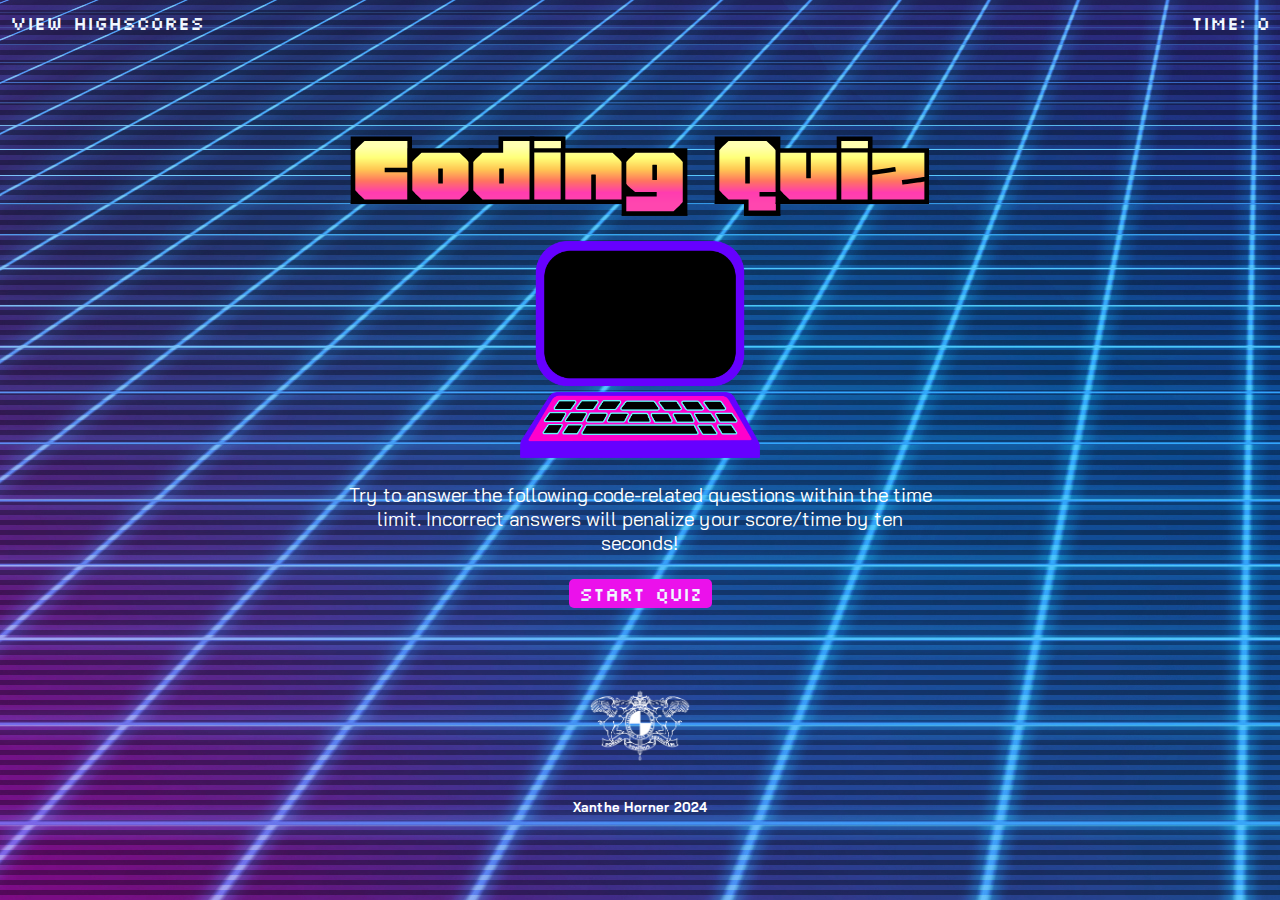
<file: index.html>
<!DOCTYPE html>
<html lang="en-gb">

<head>
  <meta charset="UTF-8" />
  <meta name="viewport" content="width=device-width, initial-scale=1.0" />
  <meta http-equiv="X-UA-Compatible" content="ie=edge" />
  <title>Coding Quiz</title>

  <link rel="preconnect" href="https://fonts.googleapis.com">
<link rel="preconnect" href="https://fonts.gstatic.com" crossorigin>
<link href="https://fonts.googleapis.com/css2?family=Bai+Jamjuree&family=Cute+Font&family=Honk&family=Silkscreen&display=swap" rel="stylesheet">

  <link rel="stylesheet" href="./starter/assets/css/styles.css" />
</head>

<body>
  <div class="scores"><a href="./starter/highscores.html">View Highscores</a></div>

  <div class="timer">Time: <span id="time">0</span></div>

  <div class="wrapper">
    <div id="start-screen" class="start">

      <h1>Coding Quiz</h1>
      <img src="./starter/assets/images/retro-pc-1.png" width ="40%">
      <p>
        Try to answer the following code-related questions within the time
        limit. Incorrect answers will penalize your
        score/time by ten seconds!
      </p>
      <button id="start">Start Quiz</button>
    </div>

    <div id="questions" class="hide">

      <!---
        <button id="a" onclick="checkAnswer('a')">A</button>
      <button id="b" onclick="checkAnswer('b')">B</button>
      <button id="c" onclick="checkAnswer('c')">C</button>
      <button id="d" onclick="checkAnswer('d')">D</button>
    -->

      <h2 id="question-0">Placeholder</h2>
      <div id="choices" class="choices">

        <button id="a">
          <h3>A</h3>
        </button>
        <button id="b">
          <h3>B</h3>
        </button>
        <button id="c">
          <h3>C</h3>
        </button>
        <button id="d">
          <h3>D</h3>
        </button>

      </div>
    </div>

    <div id="smart" class="hide correct">
      <h3>CORRECT!</h3>

    </div>

    <div id="dumb" class="hide incorrect">
      <h3>INCORRECT!</h3>

    </div>

    <div id="end-screen" class="hide">
      <h2>All done!</h2>
      <p>Your final score is <span id="final-score"></span>.</p>
      <p>
        Enter initials: <input type="text" id="initials" max="3" />
        <button id="submit">Submit</button>
      </p>
    </div>

    <div id="feedback" class="feedback hide"></div>
  </div>

  <script src="./starter/assets/js/questions.js"></script>
  <script src="./starter/assets/js/logic.js"></script>
</body>


<footer class ="flex">
  <br>
  <a href="https://www.xantheelizabethhorner.com/"><img src="./starter/assets/images/white-pig-logo-sm-03.png" width="10%"></a> 
   <h6>Xanthe Horner 2024
   </h6>
 </footer>

</html>
</file>
<file: starter/assets/css/styles.css>
body {
  font-family: Arial;
  font-size: 120%;

  background-position: fixed;
  background-image: url(../images/retro-bk.jpg);
}

a {
  color: #563d7c;
  text-decoration: none;
  transition: color 0.1s;
}

a:hover {
  color: #8570a5;
}

button {
  display: inline-block;
  margin: 5px;
  cursor: pointer;
  font-size: 100%;
  background-color: #eb11eb;
  border-radius: 5px;
  border-color: aqua;
  border-width: 3px;
  padding: 2px 10px;
  color: white;
  border: 0;
  transition: background-color 0.1s;
}

button:hover {
  background-color: #8570a5;
}

.choices button {
  display: block;
}

input[type="text"] {
  font-size: 100%;
}

ol {
  padding-left: 0px;
  max-height: 400px;
  overflow: auto;
}

li {
  padding: 5px;
  list-style: decimal inside none;
}

li:nth-child(odd) {
  background-color: #f3edfc;
}

.wrapper {
  margin: 100px auto 0 auto;
  max-width: 600px;
}

.hide {
  display: none;
}

.start {
  text-align: center;
  padding: 0;
  margin: 0;
}

.scores {
  position: absolute;
  top: 10px;
  left: 10px;
}

.feedback {
  font-style: italic;
  font-size: 120%;
  margin-top: 20px;
  padding-top: 10px;
  color: gray;
  border-top: 2px solid #ccc;
}

.timer {
  position: absolute;
  top: 10px;
  right: 10px;
}


.wrong {

}

h1 {
  font-family: 'Honk', system-ui; 
  font-size: 600%;
  padding: 0;
  margin: 0;
  
}





h2, h4, button,  .scores, .timer, a {
  font-family: 'Silkscreen', sans-serif;
  color: aliceblue;
}

h5, p {
  font-family: 'Bai Jamjuree', sans-serif;
  color: white


}



#questions.show {

 
 color: aliceblue;
 padding-top: 40px;
 padding-bottom: 310px; 
 background-image: url(../images/retro-pc-1.png);
 background-repeat: no-repeat;
 background-size: 100%;
 background-position: fixed;
 margin-left: 0px;
 padding-left: 75px;
 padding-right: 75px;
 font-size: medium;

 

}

#end-screen {
  padding-top: 50px;
  margin-left: 20px;
  margin-right: 20px;
}

#highScores {
  font-family: 'Silkscreen', sans-serif;
text-align: center;
}

#highscores, li, ol {
  background-color: black;
  border-radius: 22px;
}

h3 {
  color: rgb(250, 91, 245);
  font-size: xx-large;
  font-family: 'Silkscreen', sans-serif;
  
}

footer {
  padding-top: 50px;
  
  text-align: center;
  font-family: 'Bai Jamjuree', sans-serif;
  color: white;

}
</file>
